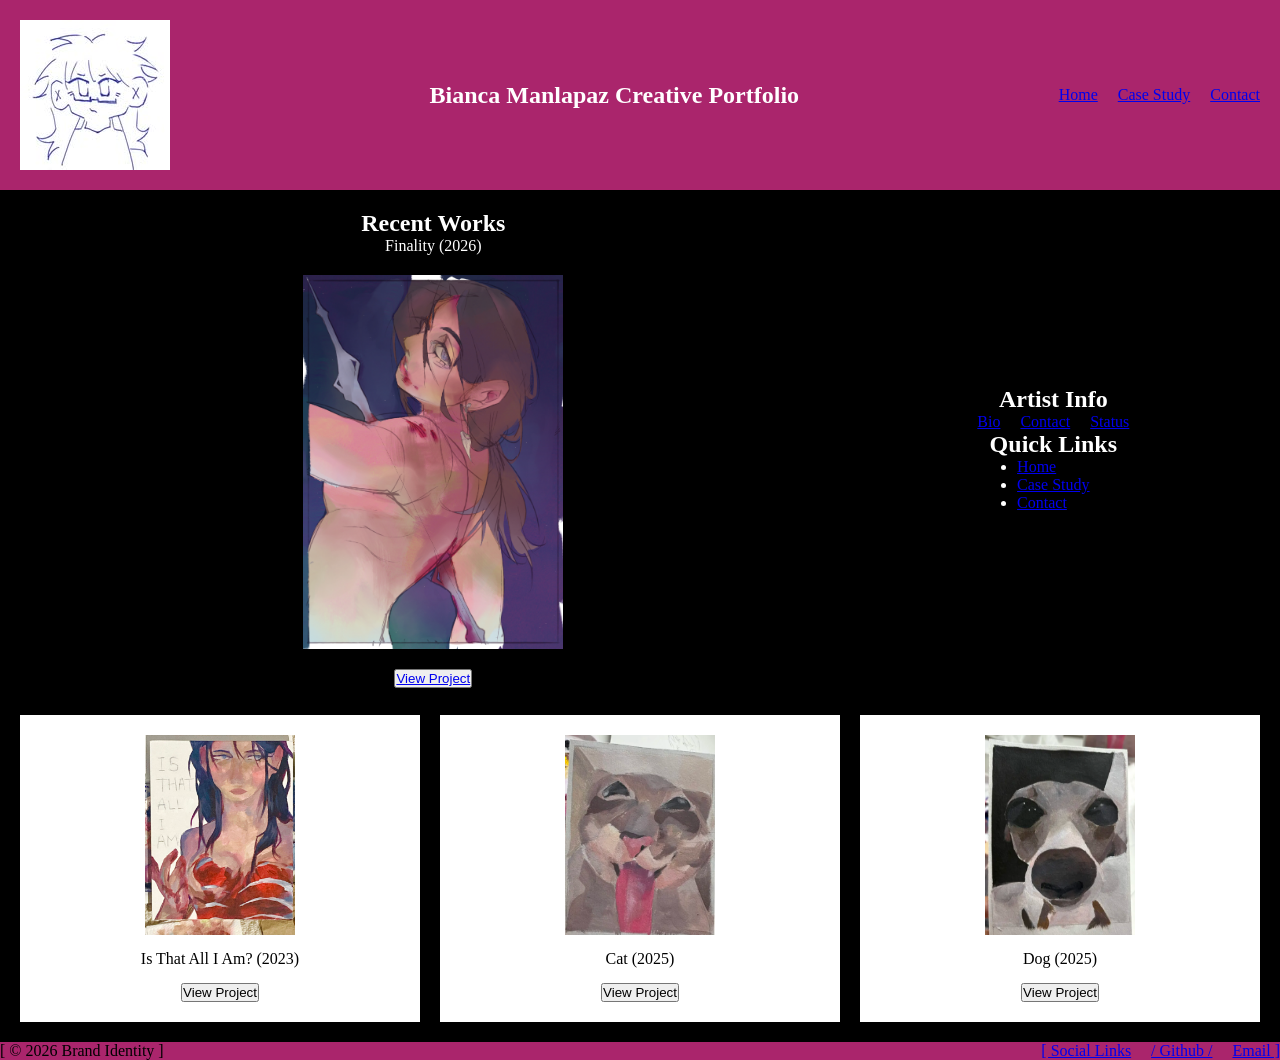
<file: index.html>
<!DOCTYPE html>
<html>
<head>
	<meta charset="utf-8">
	<meta name="viewport" content="width=device-width, initial-scale=1">
	<title>Showcase Hub</title>
    <link rel="stylesheet" type="text/css" href="css/style.css">
</head>
<body>

    <header class="site-header">
        <img class="logo" src="photos/logo.jpg">
        <h2>Bianca Manlapaz Creative Portfolio</h2>
        <nav>
            <ul class="nav">
                <li><a href="index.html">Home</a></li>
                <li><a href="detail.html">Case Study</a></li>
                <li><a href="#">Contact</a></li>
            </ul>
        </nav>
    </header>

    <main>
        <section class="hero-grid">
            <article class="recent-works">
                <h2>Recent Works</h2>
                <p>Finality (2026)</p>
                <img class="feature-image" src="photos/feature.png" alt="painting">
                <button><a href="detail.html">View Project</a></button>
            </article>
            <article class="secondary-info">
                <h2>Artist Info</h2>
                <nav>
                    <ul class="nav">
                        <li><a href="#">Bio</a></li>
                        <li><a href="#">Contact</a></li>
                        <li><a href="#">Status</a></li>
                    </ul>
                </nav>
                <h2>Quick Links</h2>
                <nav>
                    <ul>
                        <li><a href="index.html">Home</a></li>
                        <li><a href="detail.html">Case Study</a></li>
                        <li><a href="#">Contact</a></li>
                    </ul>
                </nav>
            </article>
        </section>

        <section class="cards-gallery">
            <article class="card">
                <img class="image" src="photos/proj1.jpg" alt="painting">
                <p>Is That All I Am? (2023)</p>
                <button class="button" href="#">View Project</button>
            </article>
            <article class="card">
                <img class="image" src="photos/proj2.png" alt="painting">
                <p>Cat (2025)</p>
                <button class="button" href="#">View Project</button>
            </article>
            <article class="card">
                <img class="image" src="photos/proj3.png" alt="painting">
                <p>Dog (2025)</p>
                <button class="button" href="#">View Project</button>
            </article>
        </section>
    </main>

    <footer class="site-footer">
        <p>[ © 2026 Brand Identity ]</p>
        <nav>
            <ul class="nav">
                <li><a href="#">[ Social Links</a></li>
                <li><a href="https://github.com/BiancaManlapaz">/ Github /</a></li>
                <li><a href="#">Email ]</a></li>
            </ul>
        </nav>
    </footer>

</body>
</html>
</file>
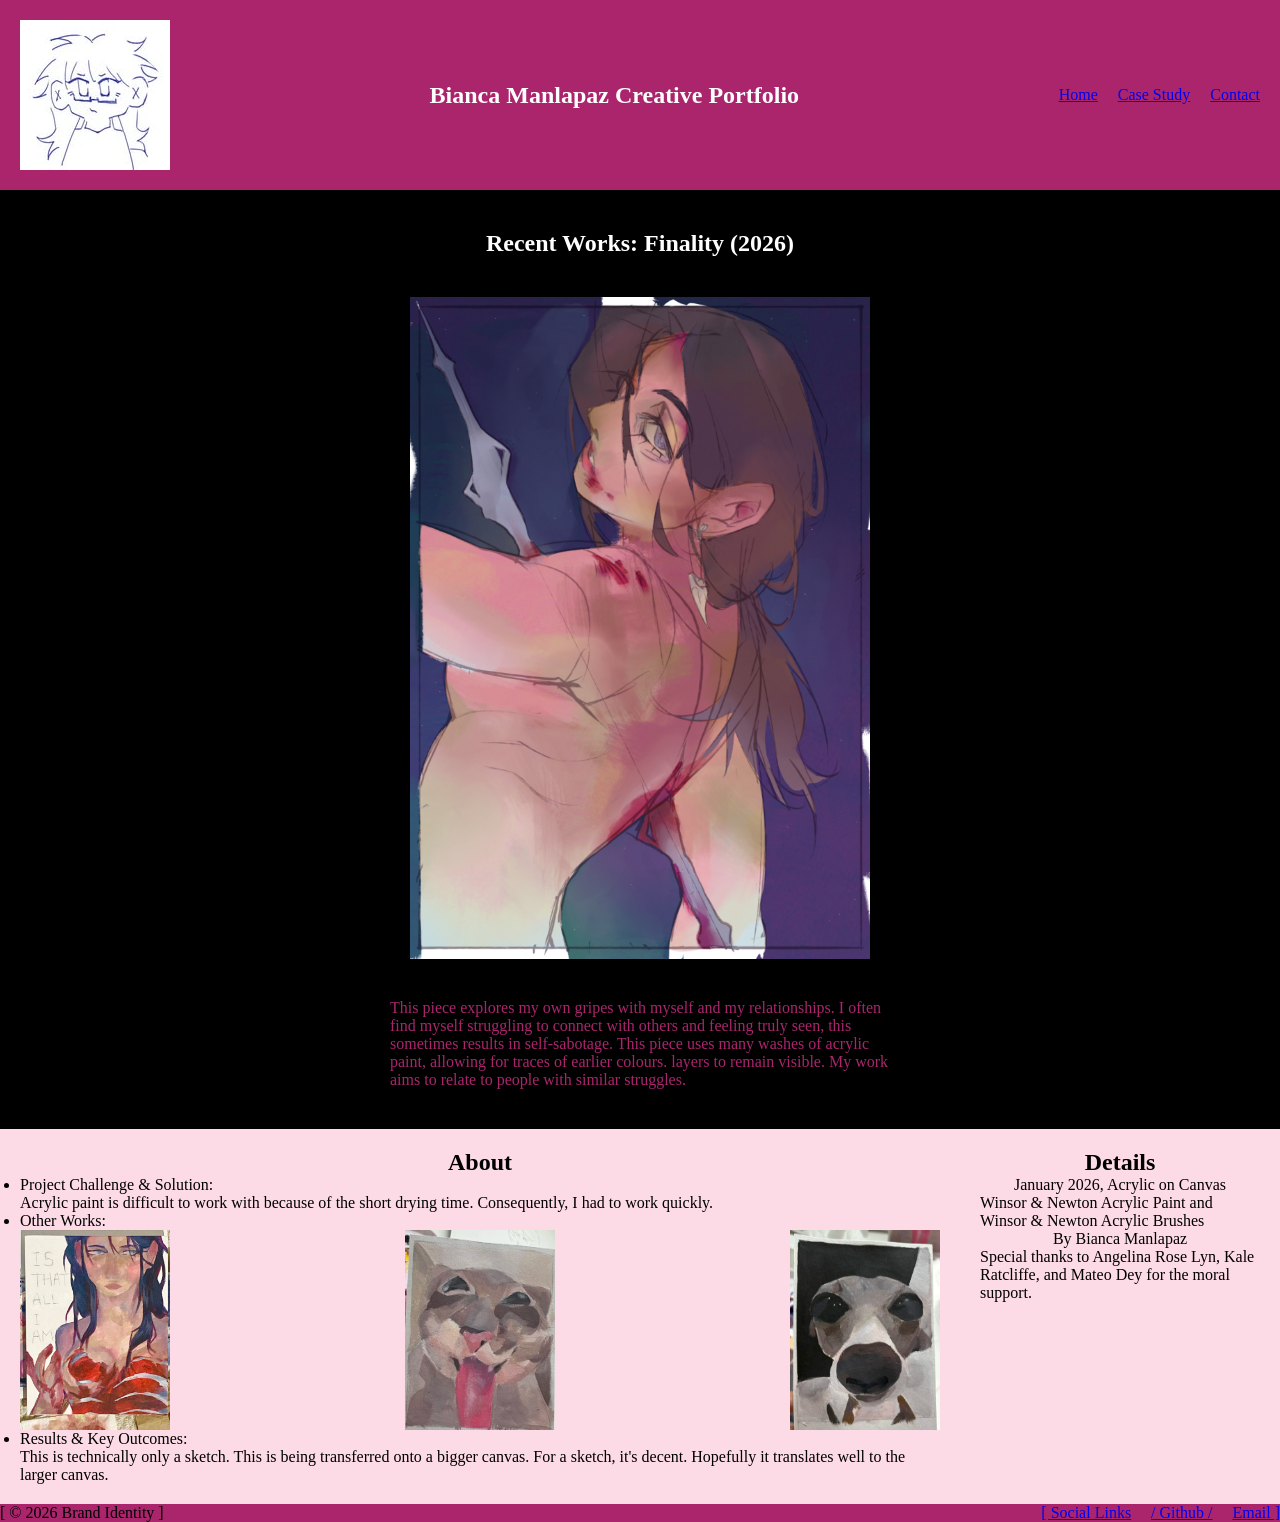
<file: detail.html>
<!DOCTYPE html>
<html>
<head>
	<meta charset="utf-8">
	<meta name="viewport" content="width=device-width, initial-scale=1">
	<title>Case Study</title>
	<link rel="stylesheet" type="text/css" href="css/style.css">
</head>
<body>

    <header class="site-header">
        <img class="logo" src="photos/logo.jpg">
        <h2>Bianca Manlapaz Creative Portfolio</h2>
        <nav>
            <ul class="nav">
                <li><a href="index.html">Home</a></li>
                <li><a href="detail.html">Case Study</a></li>
                <li><a href="#">Contact</a></li>
            </ul>
        </nav>
    </header>

	<main class="detail-layout">
		<section class="detail-hero">
			<h1> Recent Works: Finality (2026) </h1>
			<img class="recent-work-img" src="photos/feature.png" alt="painting">
			<p class="lead-text">This piece explores my own gripes with myself
				and my relationships. I often find myself struggling to connect with others
				and feeling truly seen, this sometimes results in self-sabotage. This piece 
				uses many washes of acrylic paint, allowing for traces of earlier colours. 
				layers to remain visible. My work aims to relate to people with similar struggles.
			</p>
		</section>
   		<section class="content-grid">
			<article class="main-content">
				<h2>About</h2>
				<ul>
					<li>Project Challenge & Solution:</li>
						<p>Acrylic paint is difficult to work with because of
							the short drying time. Consequently, I had to work quickly.
						</p>
					<li>Other Works:</li>
						<article class="otherworks-grid">
							<img class="image" src="photos/proj1.jpg" alt="painting">
							<img class="image" src="photos/proj2.png" alt="painting">
							<img class="image" src="photos/proj3.png" alt="painting">
						</article>
					<li>Results & Key Outcomes:</li>
						<p>This is technically only a sketch. This is being
							transferred onto a bigger canvas. For a sketch, it's decent.
							Hopefully it translates well to the larger canvas.
						</p>
				</ul>
			</article>
			<article class="metadata">
				<h2>Details</h2>
				<p>January 2026, Acrylic on Canvas</p>
				<p>Winsor & Newton Acrylic Paint and Winsor & Newton Acrylic Brushes</p>
				<p>By Bianca Manlapaz</p>
				<p>Special thanks to Angelina Rose Lyn, Kale Ratcliffe, and Mateo Dey
					for the moral support.
				</p>
			</article>
		</section>
	</main>

    <footer class="site-footer">
        <p>[ © 2026 Brand Identity ]</p>
        <nav>
            <ul class="nav">
                <li><a href="#">[ Social Links</a></li>
                <li><a href="#">/ Github /</a></li>
                <li><a href="#">Email ]</a></li>
            </ul>
        </nav>
    </footer>

</body>
</html>
</file>
<file: css/style.css>
* {
  padding: 0;
  box-sizing: border-box;
  margin: 0;
}

.site-header {
    display: flex;
    flex-direction: column;
    justify-content: space-between;
    align-items: center;
    text-align: center;
    background-color:rgb(170, 37, 108);
    color: white;
    padding: 20px;
}

.nav {
    display: flex;
    list-style: none;
    gap: 20px;
}

.hero-grid {
    display: grid;
    grid-template-columns: 1fr;
    justify-content: center;
    background-color: black;
    color:white;
    height: auto;
    padding: 20px;
}

.recent-works {
    display: flex;
    flex-direction: column;
    align-items: center;
    align-content: center;
    text-align: center;
}

.button {
    margin-top: auto;
}

.secondary-info {
    display: flex;
    flex-direction: column;
    align-items: center;
    align-content: center;
    margin: auto;
}

.cards-gallery {
    display: grid;
    grid-template-columns: 1fr;
    background-color: black;
    gap: 20px;
    padding: 20px;
    padding-top: 40px;
}

.card {
    display: flex;
    flex-direction: column;
    align-items: center;
    text-align: center;
    padding: 20px;
    height: 100%;
    gap: 15px;
    background-color: white;
}

.feature-image {
    width: 100%;
    max-width: 300px;
    height: auto;
    padding: 20px;
}

.image {
    width: 150px;
    height: 200px;
}

.site-footer {
    display: flex;
    justify-content: space-between;
    background-color:rgb(170, 37, 108);
}

.detail-layout {
    width: 100%;
}

.detail-hero {
    display: flex;
    flex-direction: column;
    align-items: center;
    justify-content: center;
    background-color: black;
    color: white;
    gap: 20px;
    padding-top: 40px;
    padding-bottom: 40px;
}

.recent-work-img {
    width: 100%;
    max-width: 500px;
    height: auto;
    padding: 20px;
}

.lead-text {
    color: rgb(170, 37, 108);
    max-width: 500px;
    width: 100%;
    height: auto;
}

.content-grid {
    display: grid;
    grid-template-columns: 1fr;
    justify-content: center;
}

.main-content {
    display: flex;
    flex-direction: column;
    align-items: center;
    padding: 20px;
    background-color: rgb(252, 219, 230);
}

.otherworks-grid {
    display: flex;
    justify-content: space-between;
}

.metadata {
    display: flex;
    flex-direction: column;
    align-items: center;
    padding: 20px;
    background-color: rgb(252, 219, 230);
}


@media (min-width: 768px) {
    .site-header {
        flex-direction: row;
    }
    .header-nav {
        padding-right: 20px;
    }
    .hero-grid {
        grid-template-columns: 2fr 1fr;
        height: 485px;
    }
    .cards-gallery {
        grid-template-columns: repeat(auto-fit, minmax(280px, 1fr));
    }
    .card {
        height: 100%;
    }
    .content-grid {
        grid-template-columns: 3fr 1fr;
  }
}
</file>
